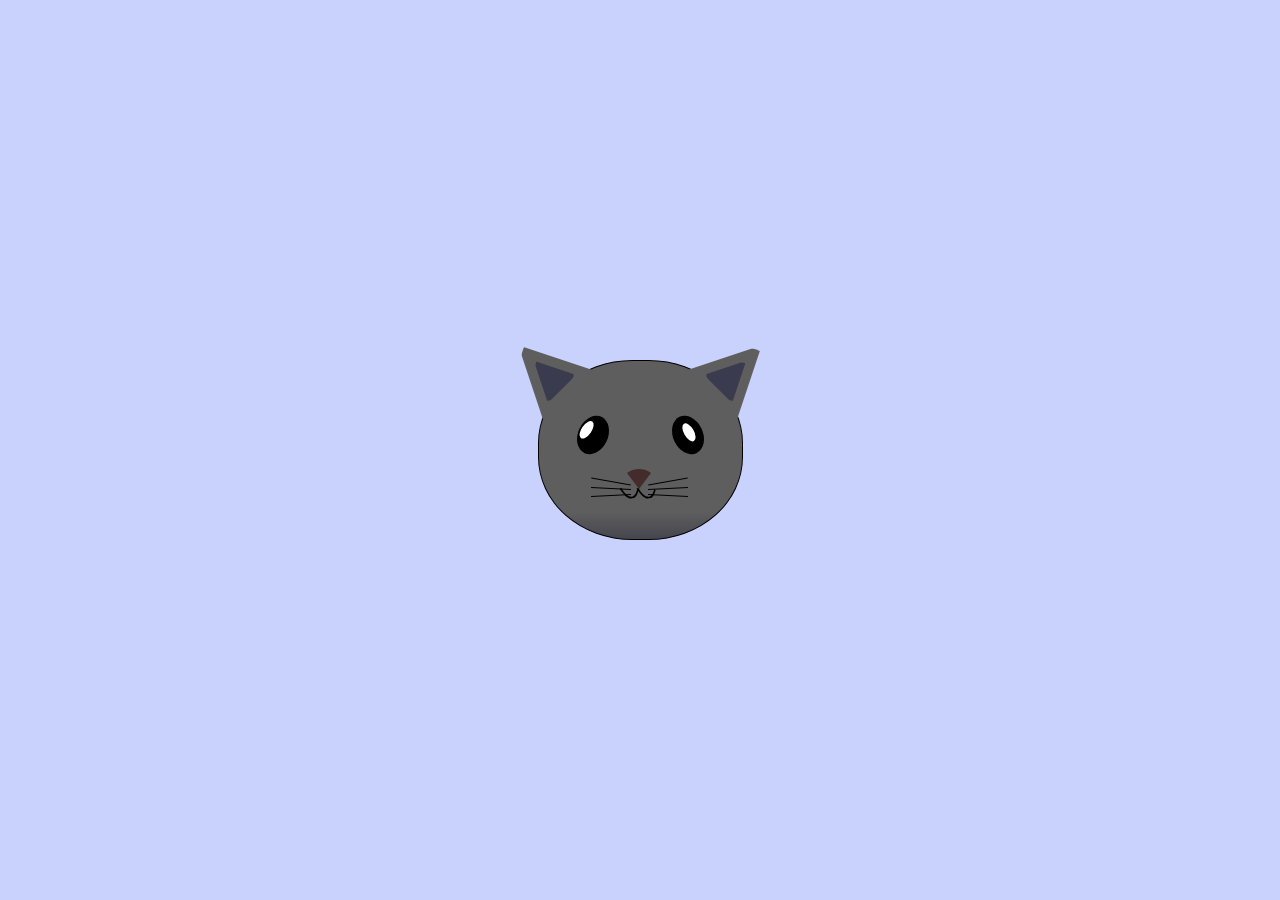
<file: CatPainting/index.html>
<!DOCTYPE html>
<html lang="en">

<head>
    <meta charset="UTF-8">
    <meta name="viewport" content="width=device-width, initial-scale=1.0">
    <title>fcc Cat Painting</title>
    <link rel="stylesheet" href="styles.css">
</head>

<body>
    <main>
        <div class="cat-head">
            <div class="cat-ears">
                <div class="cat-left-ear">
                    <div class="cat-left-inner-ear"></div>
                </div>
                <div class="cat-right-ear">
                    <div class="cat-right-inner-ear"></div>
                </div>
            </div>
            <div class="cat-eyes">
                <div class="cat-left-eye">
                    <div class="cat-left-inner-eye"></div>
                </div>
                <div class="cat-right-eye">
                    <div class="cat-right-inner-eye"></div>
                </div>
            </div>
            <div class="cat-nose"></div>
            <div class="cat-mouth">
                <div class="cat-mouth-line-left"></div>
                <div class="cat-mouth-line-right"></div>
            </div>
            <div class="cat-whiskers">
                <div class="cat-whiskers-left">
                    <div class="cat-whisker-left-top"></div>
                    <div class="cat-whisker-left-middle"></div>
                    <div class="cat-whisker-left-bottom"></div>
                </div>
                <div class="cat-whiskers-right">
                    <div class="cat-whisker-right-top"></div>
                    <div class="cat-whisker-right-middle"></div>
                    <div class="cat-whisker-right-bottom"></div>
                </div>
            </div>
        </div>
    </main>
</body>

</html>
</file>
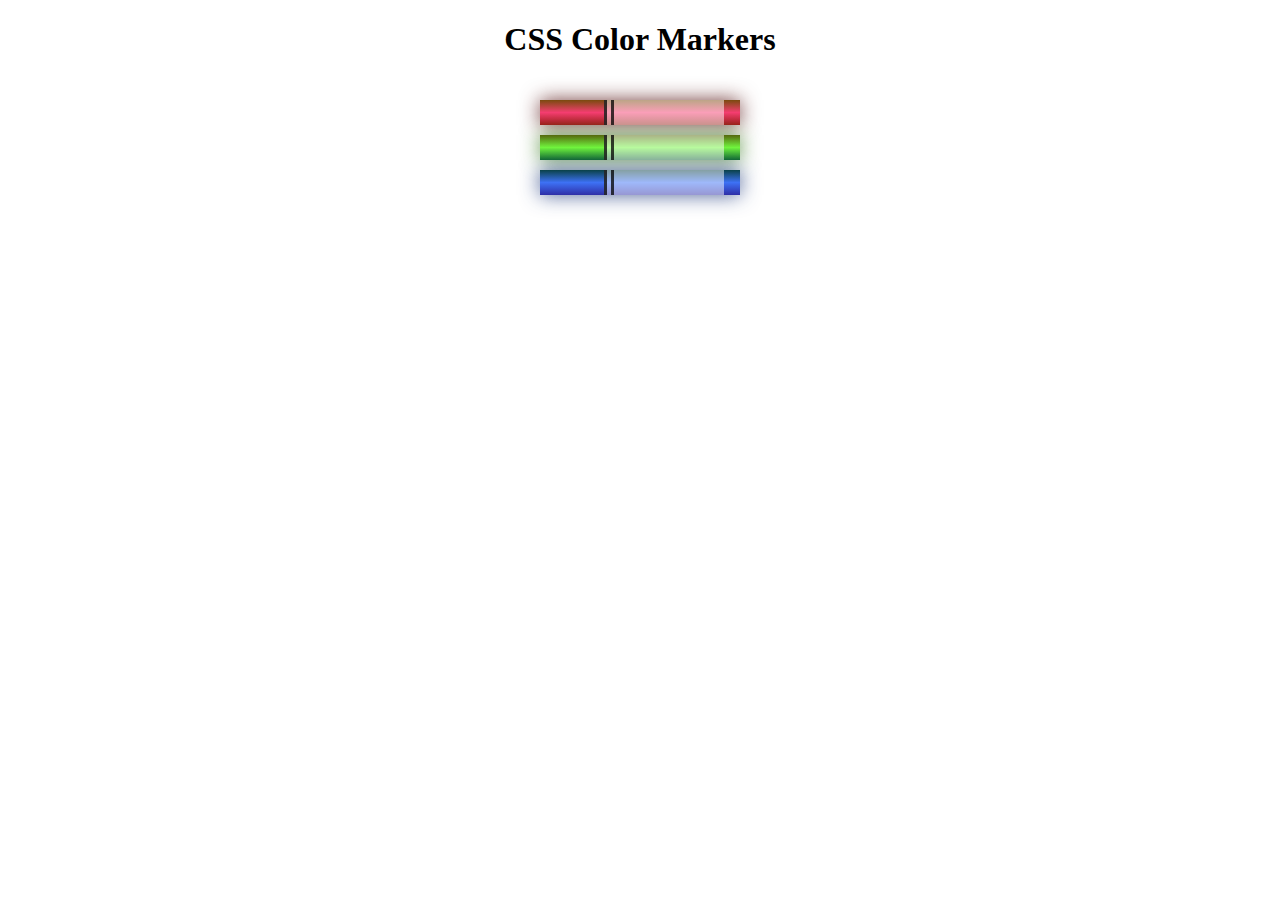
<file: ColouredMarkers/index.html>
<!DOCTYPE html>
<html lang="en">
  <head>
    <meta charset="utf-8">
    <meta name="viewport" content="width=device-width, initial-scale=1.0">
    <title>Colored Markers</title>
    <link rel="stylesheet" href="styles.css">
  </head>
  <body>
    <h1>CSS Color Markers</h1>
    <div class="container">
      <div class="marker red">
        <div class="cap"></div>
        <div class="sleeve"></div>
      </div>
      <div class="marker green">
        <div class="cap"></div>
        <div class="sleeve"></div>
      </div>
      <div class="marker blue">
        <div class="cap"></div>
        <div class="sleeve"></div>
      </div>
    </div>
  </body>
</html>
</file>
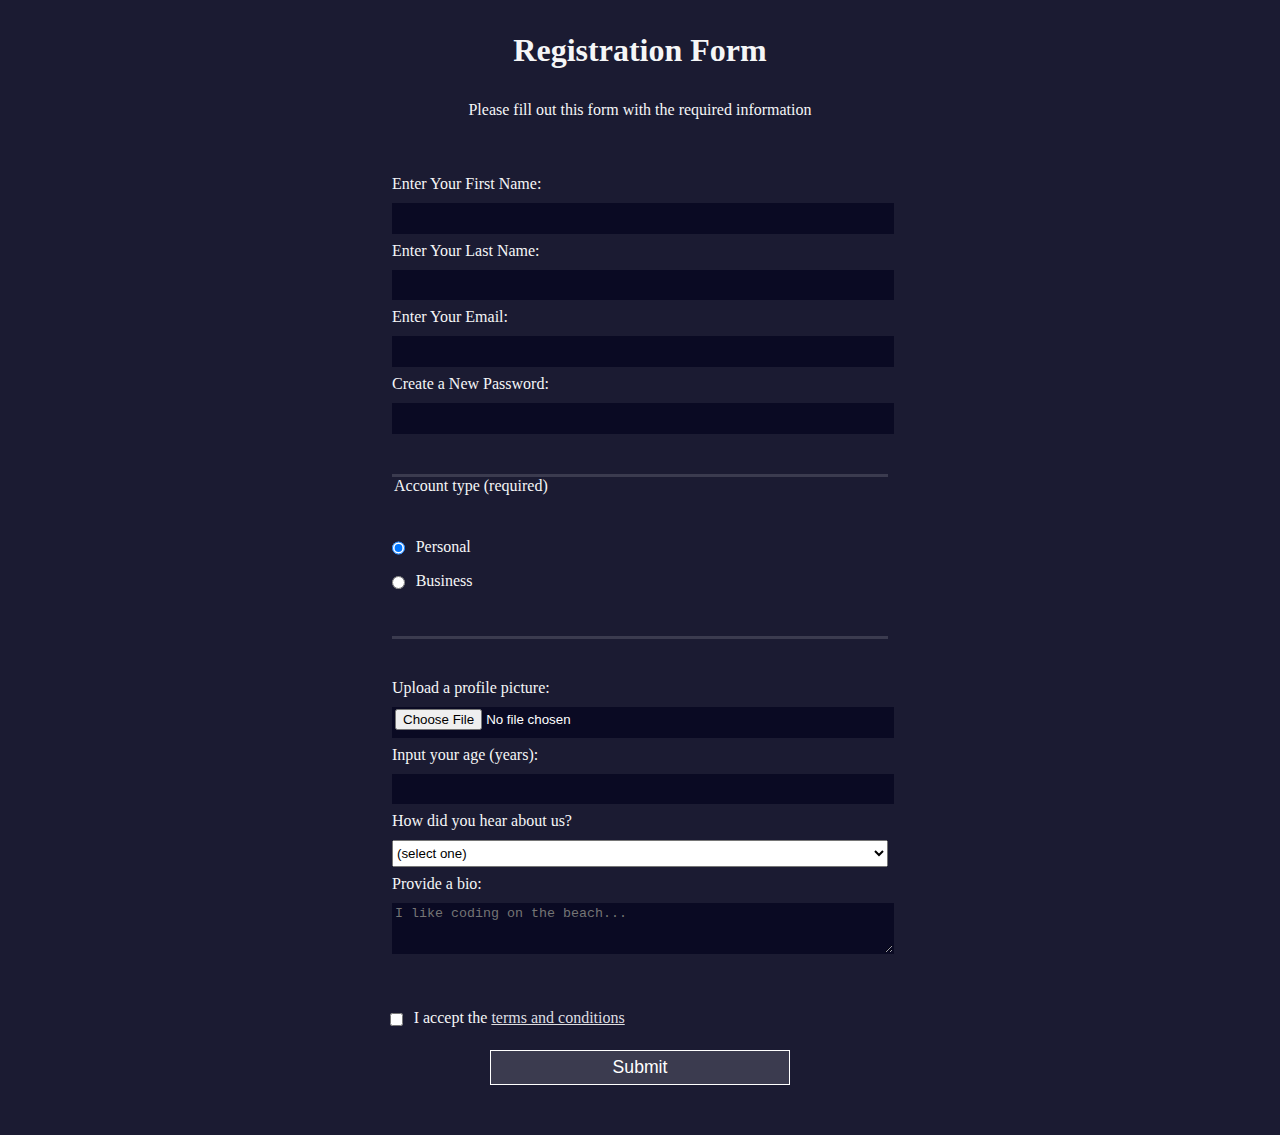
<file: RegistrationForm/index.html>
<!DOCTYPE html>
<html lang="en">
  <head>
    <meta charset="UTF-8">
    <title>Registration Form</title>
    <link rel="stylesheet" href="styles.css" />
  </head>
  <body>
    <h1>Registration Form</h1>
    <p>Please fill out this form with the required information</p>
    <form method="post" action='https://register-demo.freecodecamp.org'>
      <fieldset>
        <label for="first-name">Enter Your First Name: <input id="first-name" name="first-name" type="text" required /></label>
        <label for="last-name">Enter Your Last Name: <input id="last-name" name="last-name" type="text" required /></label>
        <label for="email">Enter Your Email: <input id="email" name="email" type="email" required /></label>
        <label for="new-password">Create a New Password: <input id="new-password" name="new-password" type="password" pattern="[a-z0-5]{8,}" required /></label>
      </fieldset>
      <fieldset>
        <legend>Account type (required)</legend>
        <label for="personal-account"><input id="personal-account" type="radio" name="account-type" class="inline" checked /> Personal</label>
        <label for="business-account"><input id="business-account" type="radio" name="account-type" class="inline" /> Business</label>
      </fieldset>
      <fieldset>
        <label for="profile-picture">Upload a profile picture: <input id="profile-picture" type="file" name="file" /></label>
        <label for="age">Input your age (years): <input id="age" type="number" name="age" min="13" max="120" /></label>
        <label for="referrer">How did you hear about us?
          <select id="referrer" name="referrer">
            <option value="">(select one)</option>
            <option value="1">freeCodeCamp News</option>
            <option value="2">freeCodeCamp YouTube Channel</option>
            <option value="3">freeCodeCamp Forum</option>
            <option value="4">Other</option>
          </select>
        </label>
        <label for="bio">Provide a bio:
          <textarea id="bio" name="bio" rows="3" cols="30" placeholder="I like coding on the beach..."></textarea>
        </label>
      </fieldset>
      <label for="terms-and-conditions">
        <input class="inline" id="terms-and-conditions" type="checkbox" required name="terms-and-conditions" /> I accept the <a href="https://www.freecodecamp.org/news/terms-of-service/">terms and conditions</a>
      </label>
      <input type="submit" value="Submit" />
    </form>
  </body>
</html>
</file>
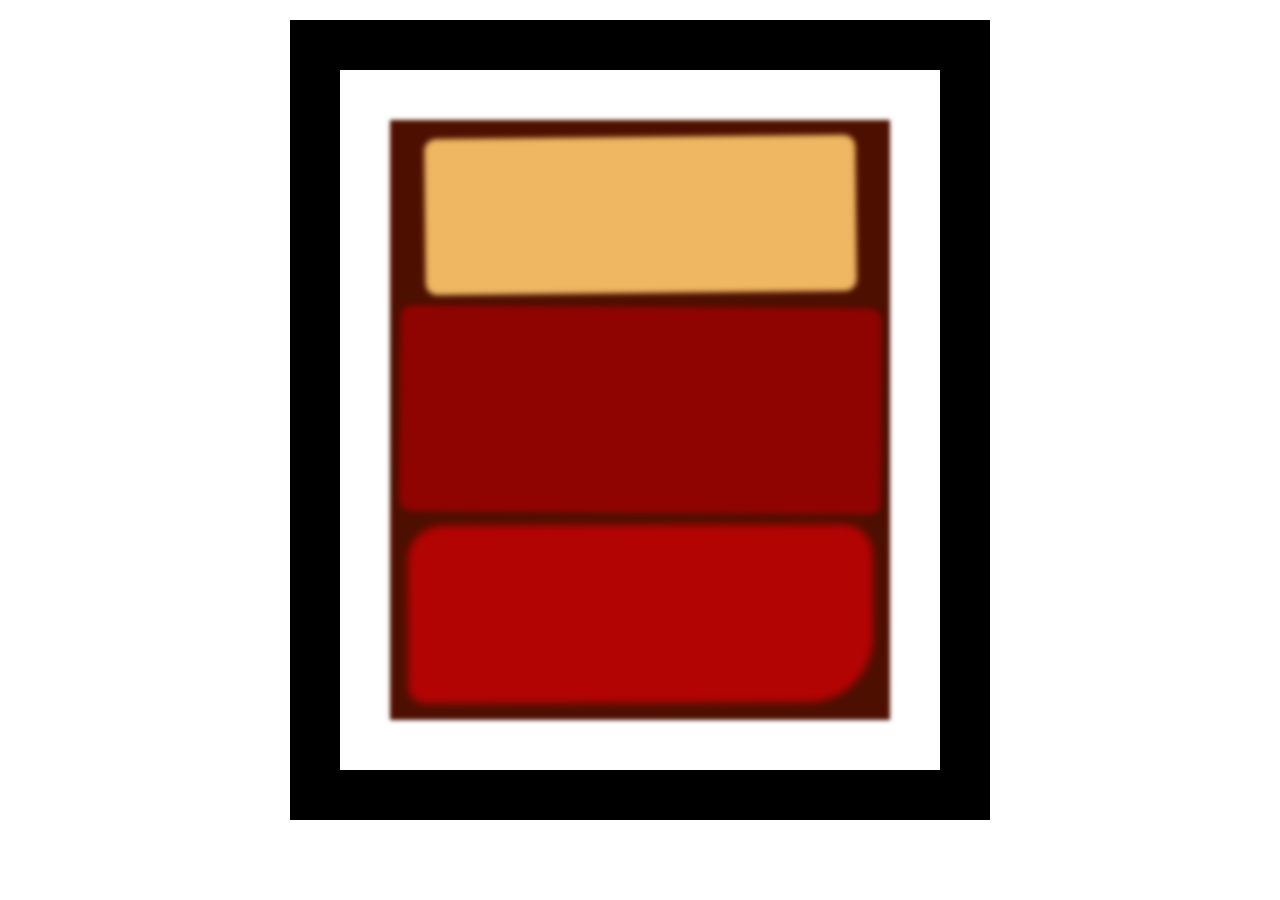
<file: RothokoPainting/index.html>
<!DOCTYPE html>
<html lang="en">
  <head>
    <meta charset="UTF-8">
    <title>Rothko Painting</title>
    <link href="./styles.css" rel="stylesheet">
  </head>
  <body>
    <div class="frame">
      <div class="canvas">
        <div class="one"></div>
        <div class="two"></div>
        <div class="three"></div>
      </div>
    </div>
  </body>
</html>
</file>
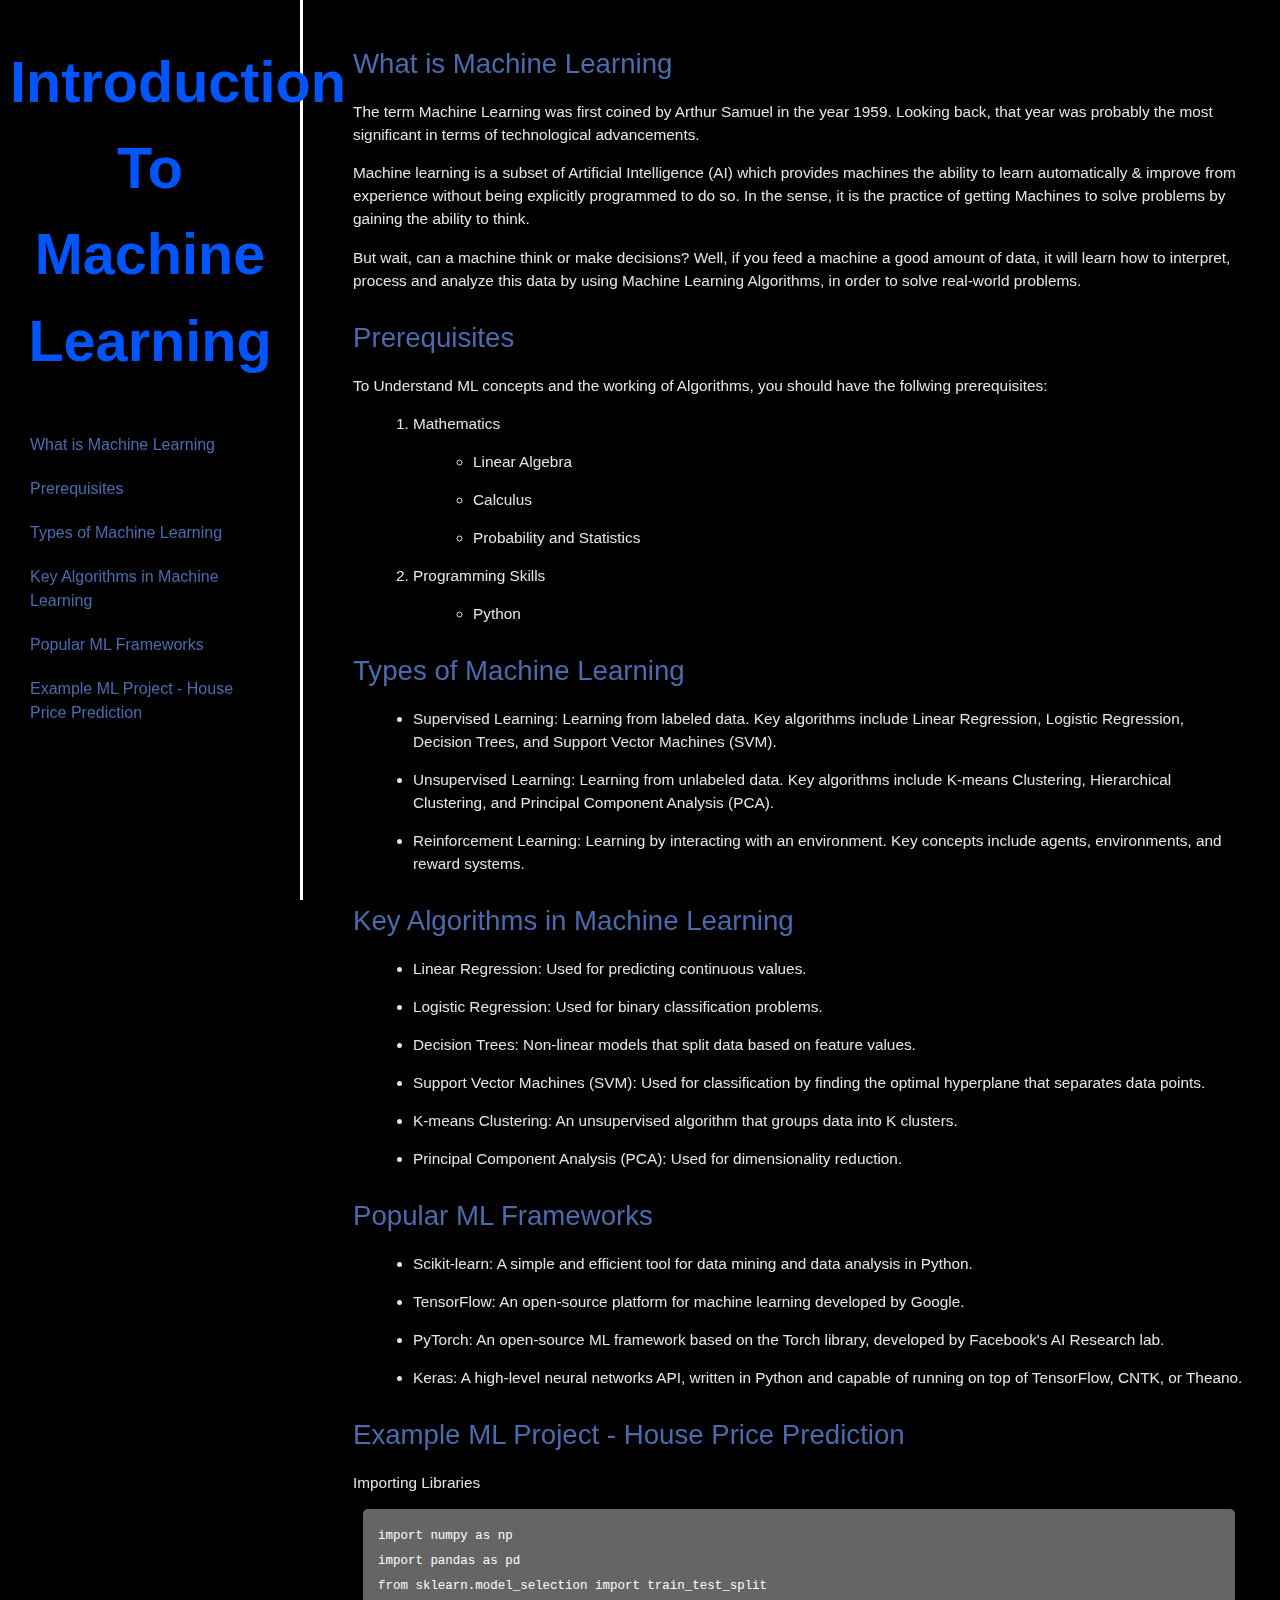
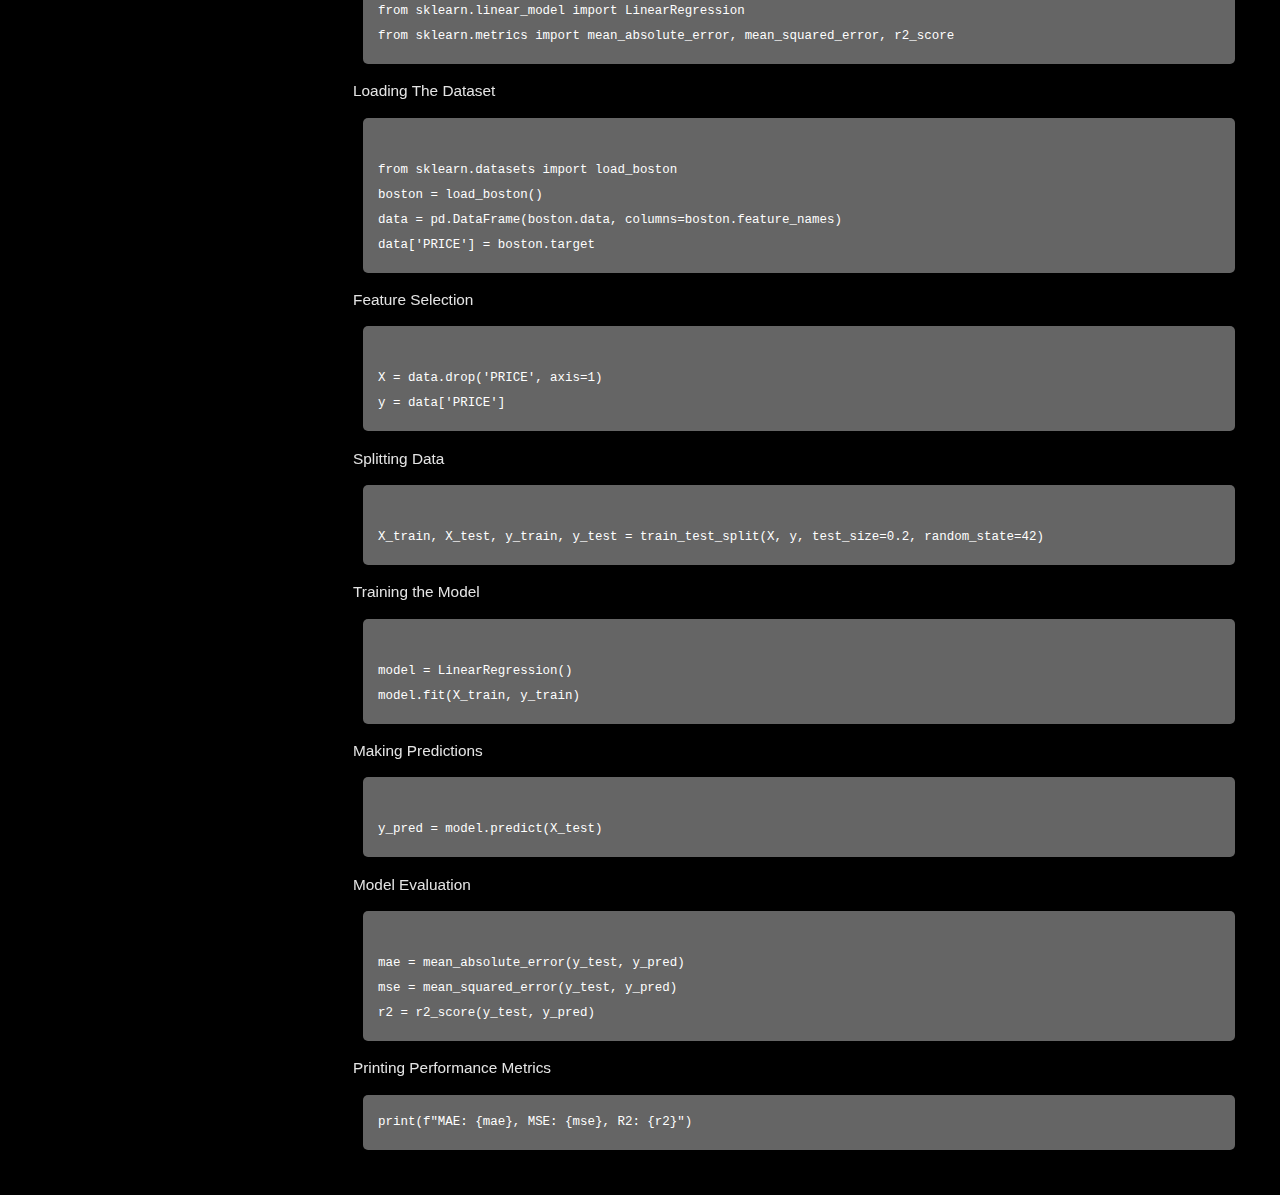
<file: technicalDocumentationPage/index.html>
<!DOCTYPE html>
<html lang="en">

<head>
    <meta charset="UTF-8">
    <meta name="viewport" content="width=device-width, initial-scale=1.0">
    <title>Documentation Page on Machine Learning</title>
    <link rel="stylesheet" href="styles.css">
</head>

<body>
    <nav id="navbar">
        <header>
            <h1>Introduction To Machine Learning</h1>
        </header>
        <a href="#What_is_Machine_Learning" class="nav-link">What is Machine Learning</a>
        <a href="#Prerequisites" class="nav-link">Prerequisites</a>
        <a href="#Types_of_Machine_Learning" class="nav-link">Types of Machine Learning</a>
        <a href="#Key_Algorithms_in_Machine_Learning" class="nav-link">Key Algorithms in Machine Learning</a>
        <a href="#Popular_ML_Frameworks" class="nav-link">Popular ML Frameworks</a>
        <a href="#Example_ML_Project_-_House_Price_Prediction" class="nav-link">Example ML Project - House Price Prediction</a>
    </nav>

    <main id="main-doc">
        <section class="main-section" id="What_is_Machine_Learning">
            <header>What is Machine Learning</header>
            <p>The term Machine Learning was first coined by Arthur Samuel in the year 1959. Looking back, that year was
                probably the most significant in terms of technological advancements.</p>
            <p> Machine learning is a subset of Artificial Intelligence (AI) which provides machines the ability to
                learn automatically & improve from experience without being explicitly programmed to do so. In the
                sense, it is the practice of getting Machines to solve problems by gaining the ability to think.</p>
            <p>But wait, can a machine think or make decisions? Well, if you feed a machine a good amount of data, it
                will learn how to interpret, process and analyze this data by using Machine Learning Algorithms, in
                order to solve real-world problems. </p>
        </section>
        <section class="main-section" id="Prerequisites">
            <header>Prerequisites</header>
            <p>To Understand ML concepts and the working of Algorithms, you should have the follwing prerequisites:</p>
            <ol>
                <li>Mathematics
                    <ul>
                        <li>Linear Algebra</li>
                        <li>Calculus</li>
                        <li>Probability and Statistics</li>
                    </ul>
                </li>
                <li>Programming Skills
                    <ul>
                        <li>Python</li>
                    </ul>
                </li>
            </ol>
        </section>
        <section class="main-section" id="Types_of_Machine_Learning">
            <header>Types of Machine Learning</header>
            <ul>
                <li>Supervised Learning: Learning from labeled data. Key algorithms include Linear Regression, Logistic
                    Regression, Decision Trees, and Support Vector Machines (SVM).</li>
                <li>Unsupervised Learning: Learning from unlabeled data. Key algorithms include K-means Clustering,
                    Hierarchical Clustering, and Principal Component Analysis (PCA).</li>
                <li>Reinforcement Learning: Learning by interacting with an environment. Key concepts include agents,
                    environments, and reward systems.</li>
            </ul>
        </section>
        <section class="main-section" id="Key_Algorithms_in_Machine_Learning">
            <header>Key Algorithms in Machine Learning</header>
            <ul>
                <li> Linear Regression: Used for predicting continuous values.</li>
                <li> Logistic Regression: Used for binary classification problems.</li>
                <li>Decision Trees: Non-linear models that split data based on feature values.</li>
                <li>Support Vector Machines (SVM): Used for classification by finding the optimal hyperplane that
                    separates data points.</li>
                <li>K-means Clustering: An unsupervised algorithm that groups data into K clusters.</li>
                <li>Principal Component Analysis (PCA): Used for dimensionality reduction.</li>
            </ul>
        </section>
        <section class="main-section" id="Popular_ML_Frameworks">
            <header>Popular ML Frameworks</header>
            <ul>
                <li> Scikit-learn: A simple and efficient tool for data mining and data analysis in Python.</li>
                <li> TensorFlow: An open-source platform for machine learning developed by Google.</li>
                <li>PyTorch: An open-source ML framework based on the Torch library, developed by Facebook's AI Research
                    lab.</li>
                <li>Keras: A high-level neural networks API, written in Python and capable of running on top of
                    TensorFlow, CNTK, or Theano.</li>
            </ul>
        </section>
        <section class="main-section" id="Example_ML_Project_-_House_Price_Prediction">
            <header>Example ML Project - House Price Prediction</header>
            <p>Importing Libraries</p>
            <code>import numpy as np
                import pandas as pd
                from sklearn.model_selection import train_test_split
                from sklearn.linear_model import LinearRegression
                from sklearn.metrics import mean_absolute_error, mean_squared_error, r2_score
            </code>
            <p>Loading The Dataset</p>
            <code>
                from sklearn.datasets import load_boston
                boston = load_boston()
                data = pd.DataFrame(boston.data, columns=boston.feature_names)
                data['PRICE'] = boston.target
            </code>
            <p>Feature Selection</p>
            <code>
                X = data.drop('PRICE', axis=1)
                y = data['PRICE']
            </code>
            <p>Splitting Data</p>
            <code>
                X_train, X_test, y_train, y_test = train_test_split(X, y, test_size=0.2, random_state=42)
            </code>
            <p>Training the Model</p>
            <code>
                model = LinearRegression()
                model.fit(X_train, y_train)
            </code>
            <p>Making Predictions</p>
            <code>
                y_pred = model.predict(X_test)
            </code>
            <p>Model Evaluation</p>
            <code>
                mae = mean_absolute_error(y_test, y_pred)
                mse = mean_squared_error(y_test, y_pred)
                r2 = r2_score(y_test, y_pred)
            </code>
            <p>Printing Performance Metrics</p>
            <code>print(f"MAE: {mae}, MSE: {mse}, R2: {r2}")</code>
        </section>
    </main>
</body>

</html>
</file>
<file: CatPainting/styles.css>
* {
    box-sizing: border-box;
}

body {
    background-color: #c9d2fc;
}

.cat-head {
    position: absolute;
    top: 0;
    right: 0;
    left: 0;
    bottom: 0;
    margin: auto;
    width: 205px;
    height: 180px;
    border: 1px solid #000;
    border-radius: 46%;
    background: linear-gradient(#5e5e5e 85%, #45454f 100%);
    background: linear-gradient()
}

.cat-left-ear {
    position: absolute;
    top: -26px;
    left: -31px;
    border-left: 35px solid transparent;
    border-right: 35px solid transparent;
    border-bottom: 70px solid #5e5e5e;
    border-top-left-radius: 90px;
    border-top-right-radius: 10px;
    transform: rotate(-45deg);
    z-index: 1;
}

.cat-right-ear {
    position: absolute;
    top: -26px;
    left: 163px;
    border-left: 35px solid transparent;
    border-right: 35px solid transparent;
    border-bottom: 70px solid #5e5e5e;
    border-top-left-radius: 90px;
    border-top-right-radius: 10px;
    transform: rotate(45deg);
    z-index: 1;
}

.cat-left-inner-ear {
    position: absolute;
    top: 22px;
    left: -20px;
    border-left: 20px solid transparent;
    border-right: 20px solid transparent;
    border-bottom: 40px solid #3b3b4f;
    border-bottom-right-radius: 40%;
    border-bottom-left-radius: 40%;
    border-top-left-radius: 90px;
    border-top-right-radius: 10px;
}

.cat-right-inner-ear {
    position: absolute;
    top: 22px;
    left: -20px;
    border-top-left-radius: 90px;
    border-top-right-radius: 10px;
    border-bottom-right-radius: 40%;
    border-bottom-left-radius: 40%;
    border-left: 20px solid transparent;
    border-right: 20px solid transparent;
    border-bottom: 40px solid #3b3b4f;
}

.cat-left-eye {
    position: absolute;
    top: 54px;
    left: 39px;
    width: 30px;
    height: 40px;
    background-color: #000;
    border-radius: 60%;
    transform: rotate(25deg);
}

.cat-right-eye {
    position: absolute;
    top: 54px;
    left: 134px;
    width: 30px;
    height: 40px;
    background-color: #000;
    border-radius: 60%;
    transform: rotate(-25deg);
}

.cat-left-inner-eye {
    position: absolute;
    top: 8px;
    left: 2px;
    border-radius: 60%;
    width: 10px;
    height: 20px;
    background-color: #fff;
    transform: rotate(10deg);
}

.cat-right-inner-eye {
    position: absolute;
    top: 8px;
    left: 12px;
    border-radius: 60%;
    width: 10px;
    height: 20px;
    background-color: #fff;
    transform: rotate(-5deg);
}

.cat-nose {
    position: absolute;
    top: 108px;
    left: 85px;
    border-left: 15px solid transparent;
    border-right: 15px solid transparent;
    border-bottom: 20px solid #442c2c;
    border-top-left-radius: 50%;
    border-bottom-left-radius: 50%;
    border-bottom-right-radius: 50%;
    transform: rotate(180deg);
}

.cat-mouth div {
    width: 30px;
    height: 50px;
    border: 2px solid #000;
    border-color: black transparent transparent transparent;
    border-radius: 190%/190px 150px 0 0;
}

.cat-mouth-line-left {
    position: absolute;
    top: 88px;
    left: 74px;
    transform: rotate(170deg);
}

.cat-mouth-line-right {
    position: absolute;
    top: 88px;
    left: 91px;
    transform: rotate(170deg);
}

.cat-whiskers-left div {
    width: 40px;
    height: 1px;
    background-color: #000;
}

.cat-whiskers-right div {
    width: 40px;
    height: 1px;
    background-color: #000;
}

.cat-whisker-left-top {
    position: absolute;
    top: 120px;
    left: 52px;
    transform: rotate(10deg);
}

.cat-whisker-left-middle {
    position: absolute;
    top: 127px;
    left: 52px;
    transform: rotate(3deg);
}

.cat-whisker-left-bottom {
    position: absolute;
    top: 134px;
    left: 52px;
    transform: rotate(-3deg);
}

.cat-whisker-right-top {
    position: absolute;
    top: 120px;
    left: 109px;
    transform: rotate(-10deg);
}

.cat-whisker-right-middle {
    position: absolute;
    top: 127px;
    left: 109px;
    transform: rotate(-3deg);
}

.cat-whisker-right-bottom {
    position: absolute;
    top: 134px;
    left: 109px;
    transform: rotate(3deg);
}
</file>
<file: ColouredMarkers/styles.css>
h1 {
    text-align: center;
  }
  
  .container {
    background-color: rgb(255, 255, 255);
    padding: 10px 0;
  }
  
  .marker {
    width: 200px;
    height: 25px;
    margin: 10px auto;
  }
  
  .cap {
    width: 60px;
    height: 25px;
  }
  
  .sleeve {
    width: 110px;
    height: 25px;
    background-color: rgba(255, 255, 255, 0.5);
    border-left: 10px double rgba(0, 0, 0, 0.75);
  }
  
  .cap, .sleeve {
    display: inline-block;
  }
  
  .red {
    background: linear-gradient(rgb(122, 74, 14), rgb(245, 62, 113), rgb(162, 27, 27));
    box-shadow: 0 0 20px 0 rgba(83, 14, 14, 0.8);
  }
  
  .green {
    background: linear-gradient(#55680D, #71F53E, #116C31);
    box-shadow: 0 0 20px 0 #3B7E20CC;
  }
  
  .blue {
    background: linear-gradient(hsl(186, 76%, 16%), hsl(223, 90%, 60%), hsl(240, 56%, 42%));
    box-shadow: 0 0 20px 0 hsla(223, 59%,31%,0.8);
  }
</file>
<file: RegistrationForm/styles.css>
body {
    width: 100%;
    height: 100vh;
    margin: 0;
    background-color: #1b1b32;
    color: #f5f6f7;
    font-family: Tahoma;
    font-size: 16px;
  }
  
  h1, p {
    margin: 1em auto;
    text-align: center;
  }
  
  form {
    width: 60vw;
    max-width: 500px;
    min-width: 300px;
    margin: 0 auto;
    padding-bottom: 2em;
  }
  
  fieldset {
    border: none;
    padding: 2rem 0;
    border-bottom: 3px solid #3b3b4f;
  }
  
  fieldset:last-of-type {
    border-bottom: none;
  }
  
  label {
    display: block;
    margin: 0.5rem 0;
  }
  
  input,
  textarea,
  select {
    margin: 10px 0 0 0;
    width: 100%;
    min-height: 2em;
  }
  
  input, textarea {
    background-color: #0a0a23;
    border: 1px solid #0a0a23;
    color: #ffffff;
  }
  
  .inline {
    width: unset;
    margin: 0 0.5em 0 0;
    vertical-align: middle;
  }
  
  input[type="submit"] {
    display: block;
    width: 60%;
    margin: 1em auto;
    height: 2em;
    font-size: 1.1rem;
    background-color: #3b3b4f;
    border-color: white;
    min-width: 300px;
  }
  
  input[type="file"] {
    padding: 1px 2px;
  }
  
  .inline{
    display: inline; 
  }
  
  a{
    color: #dfdfe2;
  }
</file>
<file: RothokoPainting/styles.css>
.canvas {
    width: 500px;
    height: 600px;
    background-color: #4d0f00;
    overflow: hidden;
    filter: blur(2px);
  }
  
  .frame {
    border: 50px solid black;
    width: 500px;
    padding: 50px;
    margin: 20px auto;
  }
  
  .one {
    width: 425px;
    height: 150px;
    background-color: #efb762;
    margin: 20px auto;
    box-shadow: 0 0 3px 3px #efb762;
    border-radius: 9px;
    transform: rotate(-0.6deg);
  }
  
  .two {
    width: 475px;
    height: 200px;
    background-color: #8f0401;
    margin: 0 auto 20px;
    box-shadow: 0 0 3px 3px #8f0401;
    border-radius: 8px 10px;
    transform: rotate(0.4deg);
  }
  
  .one, .two {
    filter: blur(1px);
  }
  
  .three {
    width: 91%;
    height: 28%;
    background-color: #b20403;
    margin: auto;
    filter: blur(2px);
    box-shadow: 0 0 5px 5px #b20403;
    border-radius: 30px 25px 60px 12px;
  transform: rotate(-0.2deg);
  }
</file>
<file: technicalDocumentationPage/styles.css>
html,
body {
    min-width: 290px;
    background-color: black;
    color: #d6d8e3;
    font-family: 'Open Sans', Arial, sans-serif;
    line-height: 1.5;
    scroll-behavior: smooth;
}

#navbar {
    position: fixed;
    min-width: 290px;
    top: 0px;
    left: 0px;
    width: 300px;
    height: 100%;
    border-right: solid;
    border-color: rgb(255, 255, 255);
}

header {
    color: #0055ff;
    margin: 10px;
    text-align: center;
    font-size: 1.8em;
    font-weight: thin;
}

#main-doc header {
    text-align: left;
    margin: 0px;
}

#navbar ul {
    height: 88%;
    padding: 0;
    overflow-y: auto;
    overflow-x: hidden;
}

#navbar a {
    display: block;
    padding: 10px 30px;
    color: #4b6bac;
    text-decoration: none;
    cursor: pointer;
}

#main-doc {
    position: absolute;
    margin-left: 310px;
    padding: 20px;
    margin-bottom: 110px;
}

section {
    color: #e4e4e4;
    margin: 15px 15px 25px 15px;
    font-size: 0.96em;
}

section header {
    color: #4b6bac;
}

section li {
    margin: 15px 0px 0px 20px;
}

code {
    display: block;
    text-align: left;
    white-space: pre-line;
    position: relative;
    word-break: normal;
    word-wrap: normal;
    line-height: 2;
    background-color: #656565;
    color: white;
    padding: 15px;
    margin: 10px;
    border-radius: 5px;
}

@media only screen and (max-width: 815px) {

    /* For mobile phones: */
    #navbar ul {
        border: 1px solid;
        height: 207px;
    }

    #navbar {
        background-color: white;
        position: absolute;
        top: 0;
        padding: 0;
        margin: 0;
        width: 100%;
        max-height: 275px;
        border: none;
        z-index: 1;
        border-bottom: 2px solid;
    }

    #main-doc {
        position: relative;
        margin-left: 0px;
        margin-top: 270px;
    }
}

@media only screen and (max-width: 400px) {
    #main-doc {
        margin-left: -10px;
    }

    code {
        margin-left: -20px;
        width: 100%;
        padding: 15px;
        padding-left: 10px;
        padding-right: 45px;
        min-width: 233px;
    }
}
</file>
